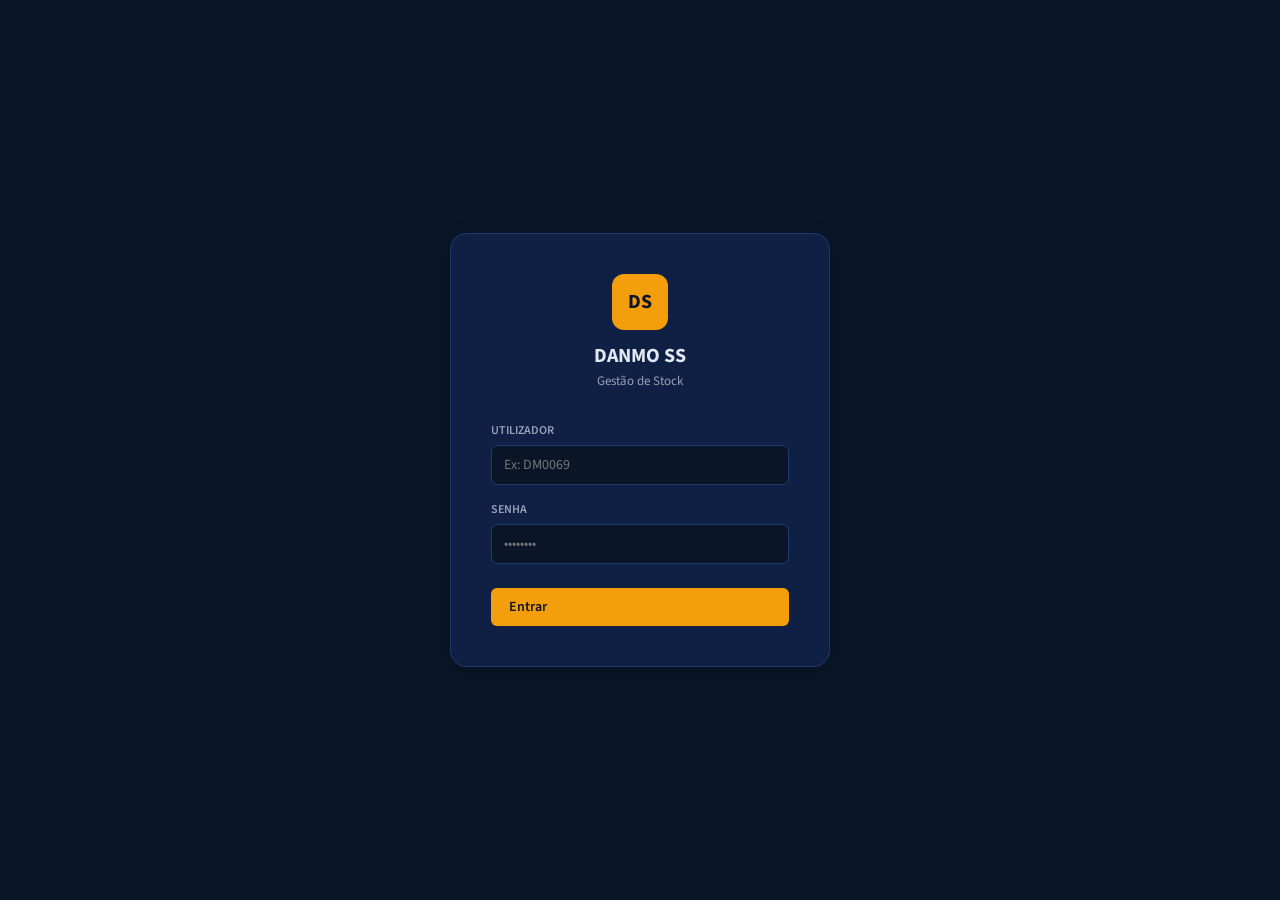
<file: index.html>
<!DOCTYPE html>
<html lang="pt">
<head>
  <meta charset="UTF-8">
  <meta name="viewport" content="width=device-width, initial-scale=1.0">
  <title>DSS Stock — Login</title>
  <link rel="stylesheet" href="style.css">
</head>
<body>

<div class="login-wrap">
  <div class="login-box">

    <div style="text-align:center; margin-bottom:32px;">
      <div style="width:56px; height:56px; background:var(--amber); border-radius:12px;
                  display:flex; align-items:center; justify-content:center;
                  font-weight:700; font-size:20px; color:var(--navy); margin:0 auto 12px;">
        DS
      </div>
      <div style="font-size:20px; font-weight:700; color:var(--text);">DANMO SS</div>
      <div style="font-size:13px; color:var(--text2); margin-top:2px;">Gestão de Stock</div>
    </div>

    <div class="form-group" style="margin-bottom:16px;">
      <label>Utilizador</label>
      <input type="text" id="usuario" placeholder="Ex: DM0069" autocomplete="off">
    </div>

    <div class="form-group" style="margin-bottom:24px;">
      <label>Senha</label>
      <input type="password" id="senha" placeholder="••••••••">
    </div>

    <button class="btn btn-primary w-100" onclick="entrar()" id="btn-entrar">
      Entrar
    </button>

    <div id="erro" style="display:none; margin-top:16px;"
         class="alert alert-danger">
      ⚠️ Utilizador ou senha incorrectos.
    </div>

  </div>
</div>

<script src="supabase.js"></script>
<script src="auth.js"></script>
<script>
  // Se já estiver logado, vai directo ao dashboard
  AUTH.init();
  if (AUTH.sessao) window.location.href = 'stock_dashboard.html';

  // Enter no campo senha faz login
  document.getElementById('senha').addEventListener('keydown', e => {
    if (e.key === 'Enter') entrar();
  });

  async function entrar() {
    const usuario = document.getElementById('usuario').value.trim();
    const senha   = document.getElementById('senha').value.trim();
    const btn     = document.getElementById('btn-entrar');
    const erro    = document.getElementById('erro');

    if (!usuario || !senha) {
      erro.style.display = 'flex';
      erro.textContent = '⚠️ Preenche todos os campos.';
      return;
    }

    btn.textContent = 'A verificar...';
    btn.disabled = true;
    erro.style.display = 'none';

    const user = await AUTH.login(usuario, senha);

    if (user) {
      window.location.href = 'stock_dashboard.html';
    } else {
      erro.style.display = 'flex';
      erro.textContent = '⚠️ Utilizador ou senha incorrectos.';
      btn.textContent = 'Entrar';
      btn.disabled = false;
    }
  }
</script>

</body>
</html>
</file>
<file: style.css>
@import url('https://fonts.googleapis.com/css2?family=Source+Sans+3:wght@300;400;600;700&display=swap');

*, *::before, *::after { box-sizing: border-box; margin: 0; padding: 0; }

:root {
  --navy:    #0a1628;
  --navy2:   #0f2044;
  --navy3:   #1a3a6e;
  --amber:   #f59e0b;
  --amber2:  #d97706;
  --green:   #22c55e;
  --red:     #ef4444;
  --blue:    #3b82f6;
  --text:    #e2e8f0;
  --text2:   #94a3b8;
  --border:  #1e3a6e;
  --radius:  10px;
  --shadow:  0 4px 16px rgba(0,0,0,0.3);
}

body {
  font-family: 'Source Sans 3', sans-serif;
  background: var(--navy);
  color: var(--text);
  min-height: 100vh;
  font-size: 15px;
}

/* ── NAVBAR ── */
.navbar {
  display: flex;
  align-items: center;
  justify-content: space-between;
  padding: 0 24px;
  height: 56px;
  background: var(--navy2);
  border-bottom: 1px solid var(--border);
  position: sticky;
  top: 0;
  z-index: 100;
}

.navbar-brand {
  display: flex;
  align-items: center;
  gap: 10px;
  text-decoration: none;
}

.navbar-brand .logo-box {
  width: 36px; height: 36px;
  background: var(--amber);
  border-radius: 8px;
  display: flex; align-items: center; justify-content: center;
  font-weight: 700; font-size: 14px; color: var(--navy);
}

.navbar-brand .brand-name {
  font-size: 16px; font-weight: 700; color: var(--text);
}

.navbar-brand .brand-sub {
  font-size: 11px; color: var(--text2); margin-top: -2px;
}

.navbar-menu {
  display: flex;
  align-items: center;
  gap: 8px;
}

.navbar-menu a, .navbar-menu button {
  padding: 6px 14px;
  border-radius: 6px;
  text-decoration: none;
  font-size: 14px;
  font-weight: 600;
  color: var(--text2);
  background: transparent;
  border: none;
  cursor: pointer;
  transition: all .2s;
}

.navbar-menu a:hover, .navbar-menu button:hover,
.navbar-menu a.active {
  background: var(--navy3);
  color: var(--amber);
}

.navbar-user {
  display: flex;
  align-items: center;
  gap: 12px;
  font-size: 13px;
  color: var(--text2);
}

.navbar-user strong { color: var(--text); }

.btn-sair {
  padding: 5px 12px;
  border-radius: 6px;
  border: 1px solid var(--border);
  background: transparent;
  color: var(--text2);
  cursor: pointer;
  font-size: 13px;
  transition: all .2s;
}

.btn-sair:hover { border-color: var(--red); color: var(--red); }

/* ── DROPDOWN ── */
.dropdown { position: relative; }

.dropdown-menu {
  display: none;
  position: absolute;
  top: calc(100% + 6px);
  left: 0;
  background: var(--navy2);
  border: 1px solid var(--border);
  border-radius: var(--radius);
  min-width: 180px;
  z-index: 200;
  box-shadow: var(--shadow);
  overflow: hidden;
}

.dropdown:hover .dropdown-menu,
.dropdown.open .dropdown-menu { display: block; }

.dropdown-menu a {
  display: block;
  padding: 10px 16px;
  font-size: 14px;
  color: var(--text2);
  text-decoration: none;
  transition: all .2s;
}

.dropdown-menu a:hover {
  background: var(--navy3);
  color: var(--amber);
}

/* ── MAIN LAYOUT ── */
.main { padding: 28px 24px; max-width: 1200px; margin: 0 auto; }

.page-title { font-size: 24px; font-weight: 700; color: var(--text); margin-bottom: 4px; }
.page-sub   { font-size: 14px; color: var(--text2); margin-bottom: 24px; }

/* ── KPI CARDS ── */
.kpi-grid {
  display: grid;
  grid-template-columns: repeat(auto-fit, minmax(180px, 1fr));
  gap: 16px;
  margin-bottom: 28px;
}

.kpi-card {
  background: var(--navy2);
  border: 1px solid var(--border);
  border-radius: var(--radius);
  padding: 20px;
  border-top: 3px solid var(--amber);
}

.kpi-card.green  { border-top-color: var(--green); }
.kpi-card.red    { border-top-color: var(--red); }
.kpi-card.blue   { border-top-color: var(--blue); }

.kpi-label { font-size: 11px; font-weight: 600; color: var(--text2);
             text-transform: uppercase; letter-spacing: .5px; margin-bottom: 8px; }
.kpi-value { font-size: 28px; font-weight: 700; color: var(--text); }
.kpi-sub   { font-size: 12px; color: var(--text2); margin-top: 4px; }

/* ── CARDS / PAINÉIS ── */
.card {
  background: var(--navy2);
  border: 1px solid var(--border);
  border-radius: var(--radius);
  padding: 24px;
  margin-bottom: 20px;
}

.card-title {
  font-size: 16px; font-weight: 700;
  color: var(--amber); margin-bottom: 16px;
  display: flex; align-items: center; gap: 8px;
}

/* ── TABELA ── */
.table-wrap { overflow-x: auto; }

table {
  width: 100%; border-collapse: collapse; font-size: 14px;
}

thead th {
  background: var(--navy3);
  color: var(--text2);
  font-size: 11px; font-weight: 700;
  text-transform: uppercase; letter-spacing: .5px;
  padding: 10px 14px; text-align: left;
}

tbody tr {
  border-bottom: 1px solid var(--border);
  transition: background .15s;
}

tbody tr:hover { background: rgba(255,255,255,0.03); }

tbody td { padding: 11px 14px; color: var(--text); }

/* ── BADGES ── */
.badge {
  display: inline-block;
  padding: 3px 10px; border-radius: 20px;
  font-size: 11px; font-weight: 700; text-transform: uppercase;
}

.badge-green   { background: rgba(34,197,94,.15);  color: var(--green); }
.badge-red     { background: rgba(239,68,68,.15);   color: var(--red); }
.badge-amber   { background: rgba(245,158,11,.15);  color: var(--amber); }
.badge-blue    { background: rgba(59,130,246,.15);  color: var(--blue); }
.badge-gray    { background: rgba(148,163,184,.1);  color: var(--text2); }

/* ── FORMULÁRIOS ── */
.form-grid {
  display: grid;
  grid-template-columns: repeat(auto-fit, minmax(220px, 1fr));
  gap: 16px;
}

.form-group { display: flex; flex-direction: column; gap: 6px; }
.form-group label { font-size: 12px; font-weight: 600; color: var(--text2); text-transform: uppercase; }

input, select, textarea {
  background: var(--navy);
  border: 1px solid var(--border);
  border-radius: 6px;
  color: var(--text);
  padding: 9px 12px;
  font-size: 14px;
  font-family: inherit;
  transition: border-color .2s;
  width: 100%;
}

input:focus, select:focus, textarea:focus {
  outline: none;
  border-color: var(--amber);
}

select option { background: var(--navy2); }

textarea { resize: vertical; min-height: 80px; }

/* ── BOTÕES ── */
.btn {
  display: inline-flex; align-items: center; gap: 6px;
  padding: 9px 18px; border-radius: 6px; border: none;
  font-size: 14px; font-weight: 600; cursor: pointer;
  transition: all .2s; font-family: inherit;
}

.btn-primary  { background: var(--amber); color: var(--navy); }
.btn-primary:hover { background: var(--amber2); }

.btn-success  { background: var(--green); color: #fff; }
.btn-success:hover { background: #16a34a; }

.btn-danger   { background: var(--red); color: #fff; }
.btn-danger:hover { background: #dc2626; }

.btn-ghost    { background: transparent; border: 1px solid var(--border); color: var(--text2); }
.btn-ghost:hover { border-color: var(--amber); color: var(--amber); }

.btn-sm { padding: 5px 12px; font-size: 12px; }

/* ── ALERTAS ── */
.alert {
  padding: 12px 16px; border-radius: 8px;
  font-size: 14px; margin-bottom: 16px;
  display: flex; align-items: center; gap: 10px;
}

.alert-warning { background: rgba(245,158,11,.1); border: 1px solid rgba(245,158,11,.3); color: var(--amber); }
.alert-danger  { background: rgba(239,68,68,.1);  border: 1px solid rgba(239,68,68,.3);  color: var(--red); }
.alert-success { background: rgba(34,197,94,.1);  border: 1px solid rgba(34,197,94,.3);  color: var(--green); }

/* ── LOGIN ── */
.login-wrap {
  min-height: 100vh; display: flex;
  align-items: center; justify-content: center;
}

.login-box {
  background: var(--navy2);
  border: 1px solid var(--border);
  border-radius: 16px;
  padding: 40px;
  width: 100%; max-width: 380px;
  box-shadow: var(--shadow);
}

/* ── UTILITÁRIOS ── */
.flex         { display: flex; }
.flex-between { display: flex; align-items: center; justify-content: space-between; }
.flex-center  { display: flex; align-items: center; justify-content: center; }
.gap-8        { gap: 8px; }
.gap-12       { gap: 12px; }
.mt-16        { margin-top: 16px; }
.mt-24        { margin-top: 24px; }
.text-right   { text-align: right; }
.text-center  { text-align: center; }
.text-muted   { color: var(--text2); }
.text-amber   { color: var(--amber); }
.text-green   { color: var(--green); }
.text-red     { color: var(--red); }
.w-100        { width: 100%; }

/* ── LOADING ── */
.spinner {
  width: 36px; height: 36px;
  border: 3px solid var(--border);
  border-top-color: var(--amber);
  border-radius: 50%;
  animation: spin .7s linear infinite;
  margin: 40px auto;
}

@keyframes spin { to { transform: rotate(360deg); } }
@keyframes fadeIn { from { opacity:0; transform:translateY(8px); } to { opacity:1; transform:none; } }

/* ── VARIÁVEIS COMPATIBILIDADE TEMA ── */
:root {
  --white:  #f8fafc;
  --light:  #e2e8f0;
  --steel:  #94a3b8;
  --steel2: #64748b;
  --card:   rgba(15,32,64,0.85);
}

/* ── RESPONSIVO ── */
@media (max-width: 600px) {
  .main { padding: 16px; }
  .kpi-grid { grid-template-columns: 1fr 1fr; }
  .form-grid { grid-template-columns: 1fr; }
  .navbar { padding: 0 12px; }
}
</file>
